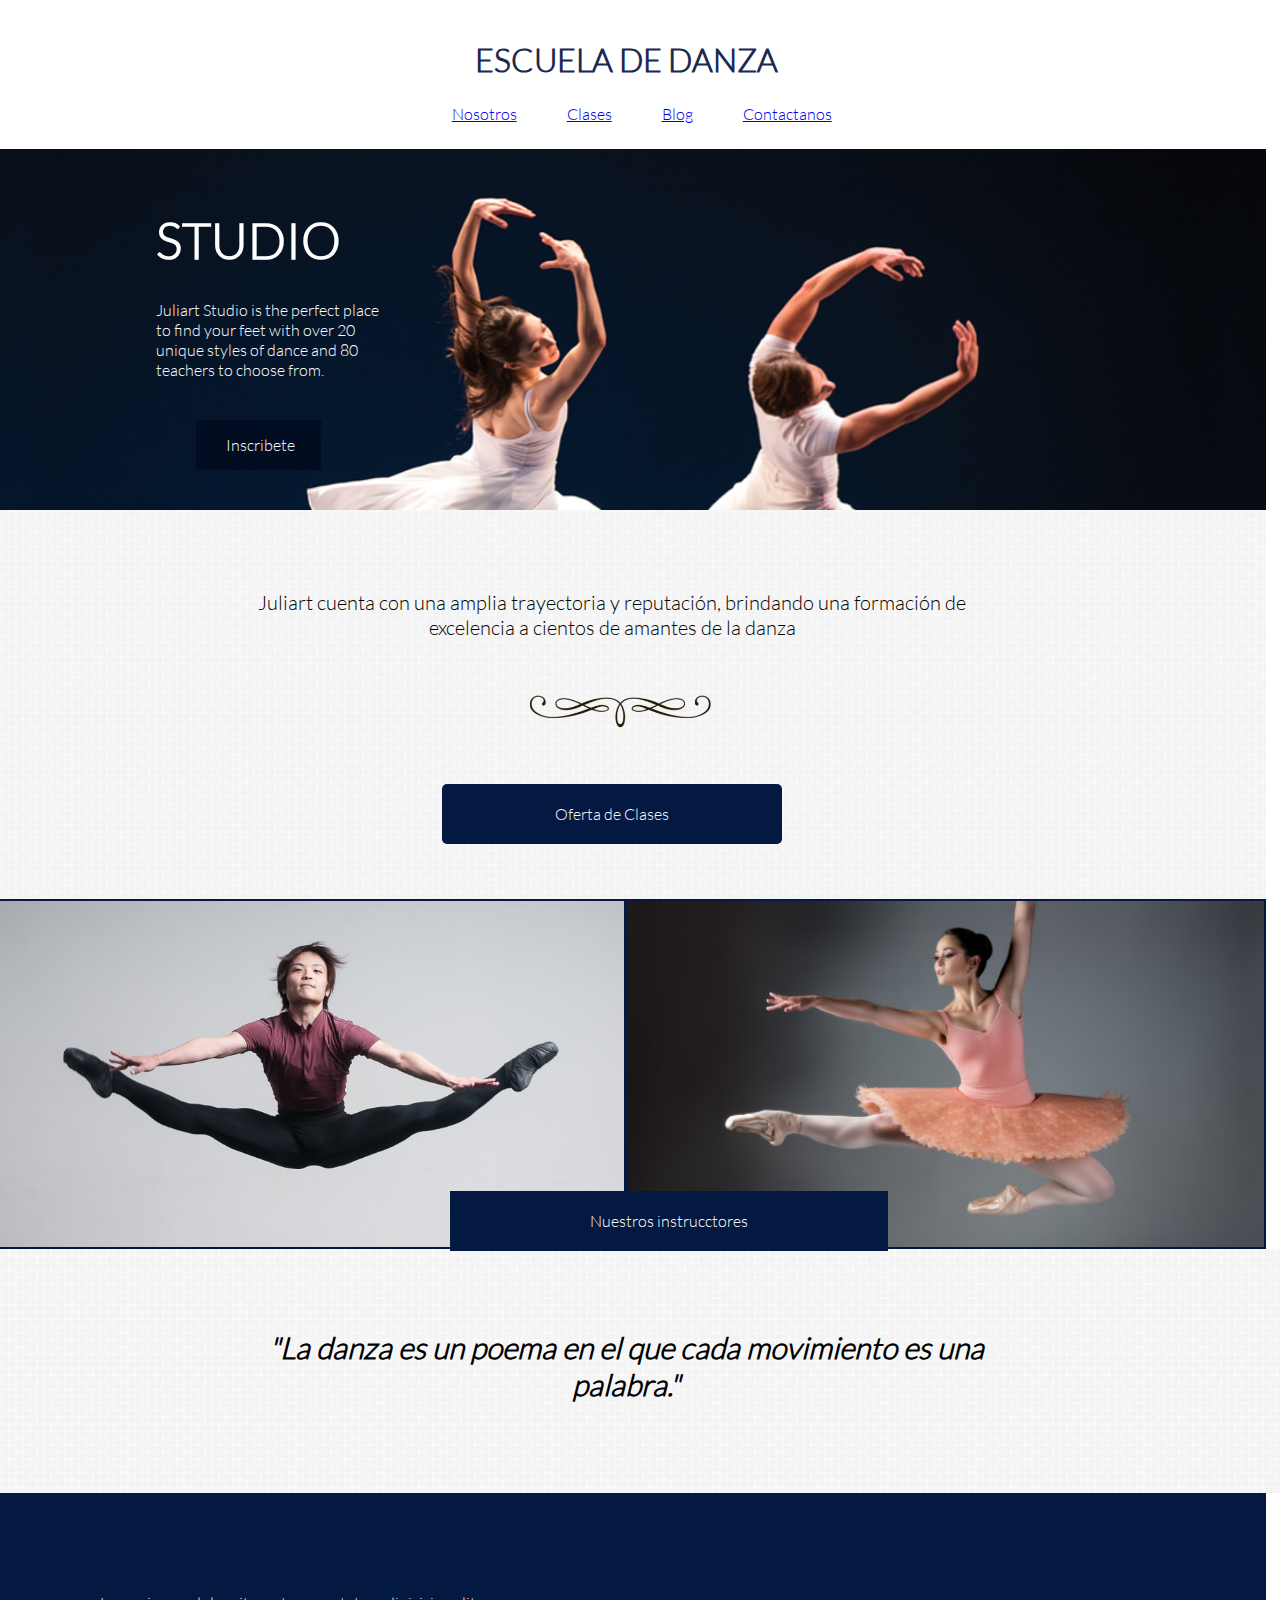
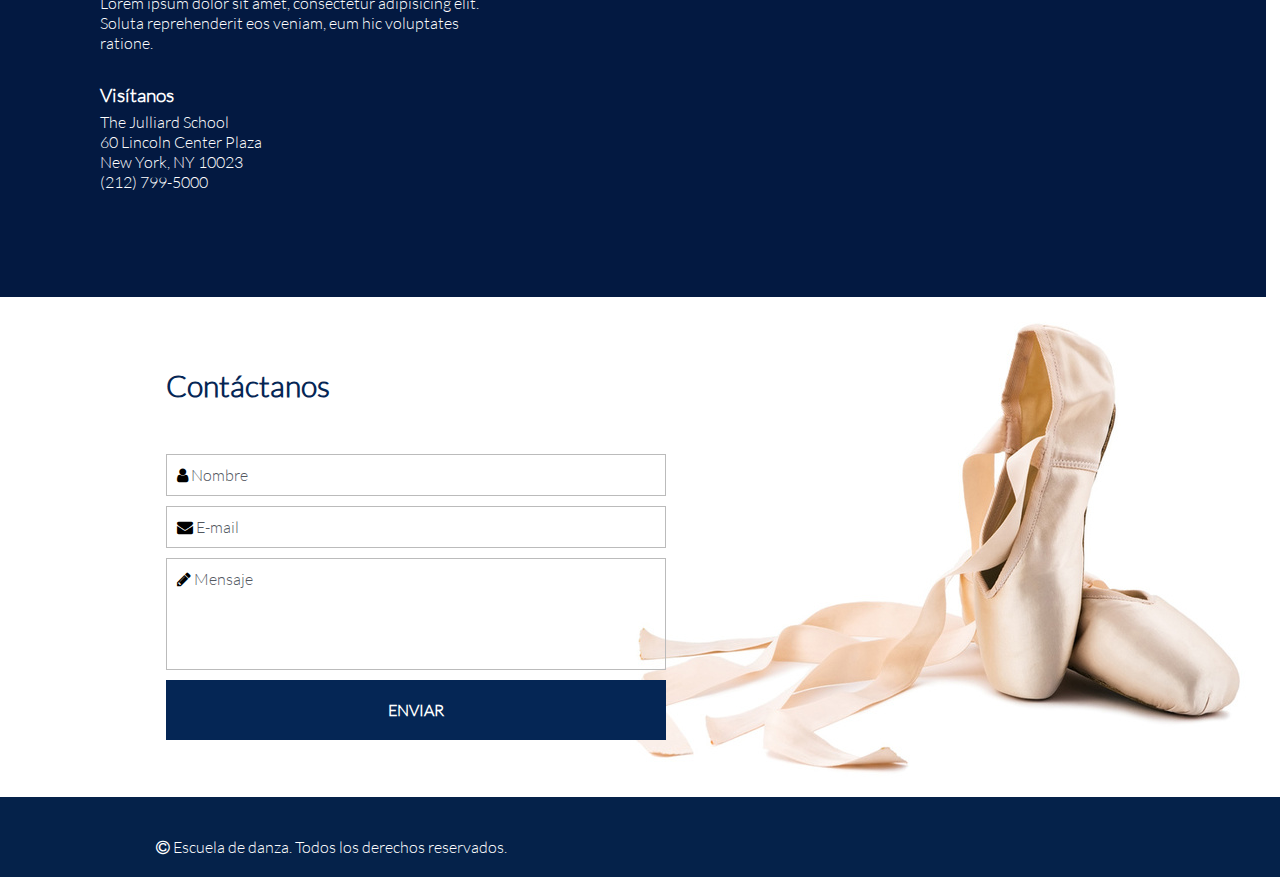
<file: index.html>
<!DOCTYPE html>
<html>
<head>
	<meta charset="UTF-8">
	<title>Escuela de Danza</title>
	<link rel='stylesheet' type='text/css' href='http://fonts.googleapis.com/css?family=Montserrat:400,700'>
	<link rel="stylesheet" type="text/css" href="css/grid-system.css">
	<link rel="stylesheet" type="text/css" href="css/utilities.css">
	<link rel="stylesheet" type="text/css" href="css/common.css">
	<link rel="stylesheet" type="text/css" href="css/main.css">
	<link rel="stylesheet" href="https://maxcdn.bootstrapcdn.com/font-awesome/4.5.0/css/font-awesome.min.css">
</head>
<body>
	<header>
		<div class="row bg-white">
			<h1 class="text-center may text-blue titulo">escuela de danza</h1>
		</div>
		<div class="row bg-white">
			<div class="col-4"></div>
			<div class="col-5">
				<div class="menu"><a href="nosotros.html">Nosotros</a></div>
				<div class="menu"><a href="clases.html">Clases</a></div>
				<div class="menu"><a href="blog.html">Blog</a></div>
				<div class="menu"><a href=".html">Contactanos</a></div>
			</div>
			<div class="col-3"></div>
		</div>
		<div class="row cabeza">
		    <div class="row">
		    	<div class="container">
				    <div class="col-4">
				    	<h2 class="may text-white top">studio</h2>
				    	<p class="text-white top-inf">Juliart Studio is the perfect place to find your feet with over 20 unique styles of dance and 80 teachers to choose from.</p>
				    	<div class="btn text-white">Inscribete</div>
				    </div>
				    <div class="col-8"></div>
		        </div>
		    </div>
		    <div class="container-fluid cuadros">
		    	<div class="container">
		    		<div class="row">
		    			<p class="text-center ju">Juliart cuenta con una amplia trayectoria y reputación, brindando una formación de excelencia a cientos de amantes de la danza</p>
		    		</div>
		    		<div class="row">
		    			<img src="img/decoration_1.png" class="deco">
		    		</div>
		            <div class="row">
		            	<div class="btn2 text-center text-white">Oferta de Clases</div>
		            </div>
		    	</div>
		    </div>
		</div>
	</header>
	<section>
		<div class="container-fluid">
			<div class="row">
				<div class="col-6" id="salto">
					<div class="btn3 text-white text-center">Nuestros instrucctores</div>
				</div>
				<div class="col-6" id="pose"></div>
			</div>
		</div>
		<div class="container-fluid cuadros">
		    <div class="container">
		    	<div class="row">
		    		<p class="text-center ju poe">"La danza es un poema en el que cada movimiento es una palabra."</p>
		    	</div>
		    </div>
		</div>
		<div class="row azl">
			<div class="container-fluid">
				<div class="col-6">
				    <div class="dir">
					    <p class="text-white">Lorem ipsum dolor sit amet, consectetur adipisicing elit. Soluta reprehenderit eos veniam, eum hic voluptates ratione.</p>
					    <h3 class="text-white cn">Visítanos</h3>
					    <p class="text-white">The Julliard School<br> 60 Lincoln Center Plaza<br> New York, NY 10023<br> (212) 799-5000</p>
					</div>
				</div>
				<div class="col-6">
			        <iframe src="https://www.google.com/maps/embed?pb=!1m18!1m12!1m3!1d3021.466252740507!2d-73.98501728505516!3d40.77376274177251!2m3!1f0!2f0!3f0!3m2!1i1024!2i768!4f13.1!3m3!1m2!1s0x89c2585ff9df2f6d%3A0xf876ccebba645bff!2sEscuela+Juilliard!5e0!3m2!1ses!2smx!4v1455894061903" width="550" height="300" frameborder="0" style="border:0" class="map"></iframe>
				</div>
			</div>
		</div>
		<div class="row puntas">
			<div class="container">
				<h2 class="for">Contáctanos</h2>
				<div class="barra">
					<i class="fa fa-user"></i>
					<p class="lineal text-gray">Nombre</p>
				</div>
				<div class="barra">
					<i class="fa fa-envelope"></i>
					<p class="lineal text-gray">E-mail</p>
				</div>
				<div class="barra">
					<i class="fa fa-pencil"></i>
					<p class="lineal text-gray blq">Mensaje</p>
				</div>
				<div class="may env text-white text-center">enviar</div>
			</div>
		</div>    		
	</section>
	<footer>
	    <div class="container">
	    	<div class="row">
	    		<div class="text-white pie">
                    <i class="fa fa-copyright"></i>
		            <p class="lineal">Escuela de danza. Todos los derechos reservados.</p>
		        </div>	  
	    	</div>
	    </div>  
	</footer>
</body>
</html>
</file>
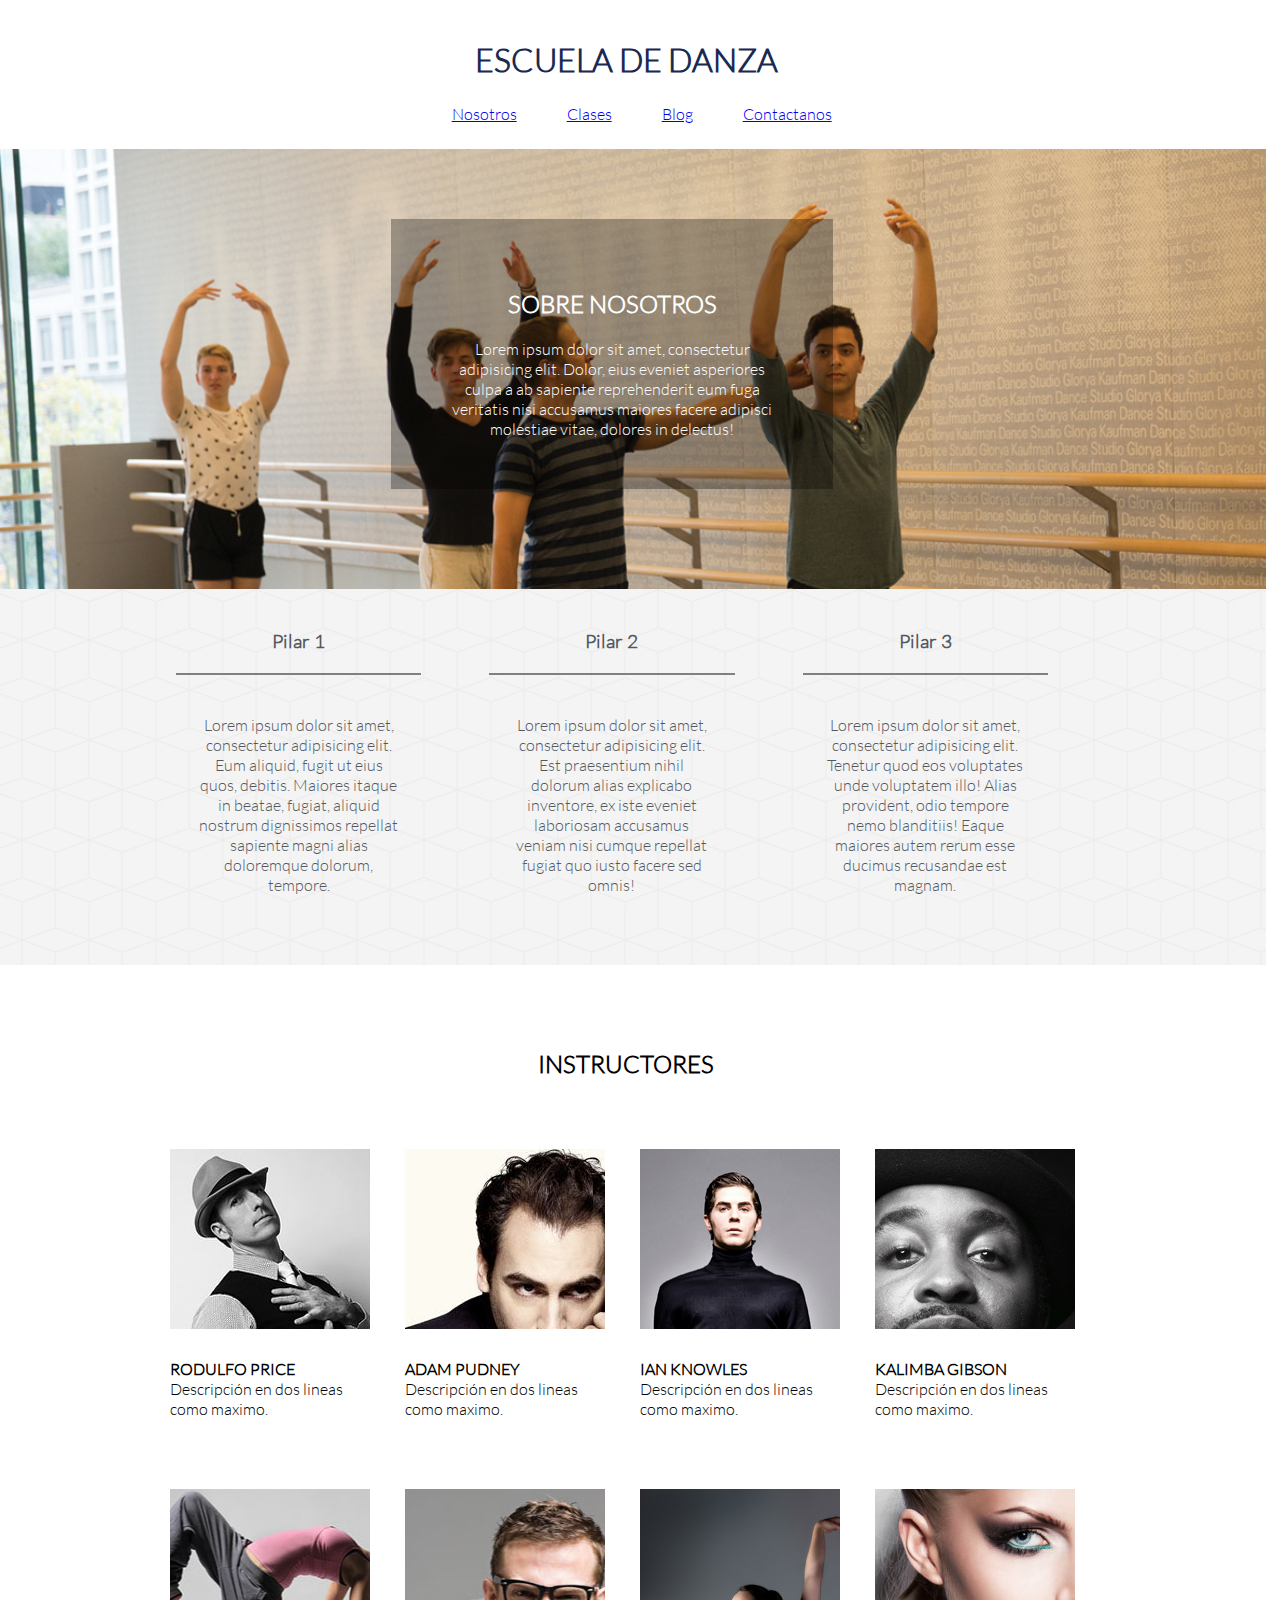
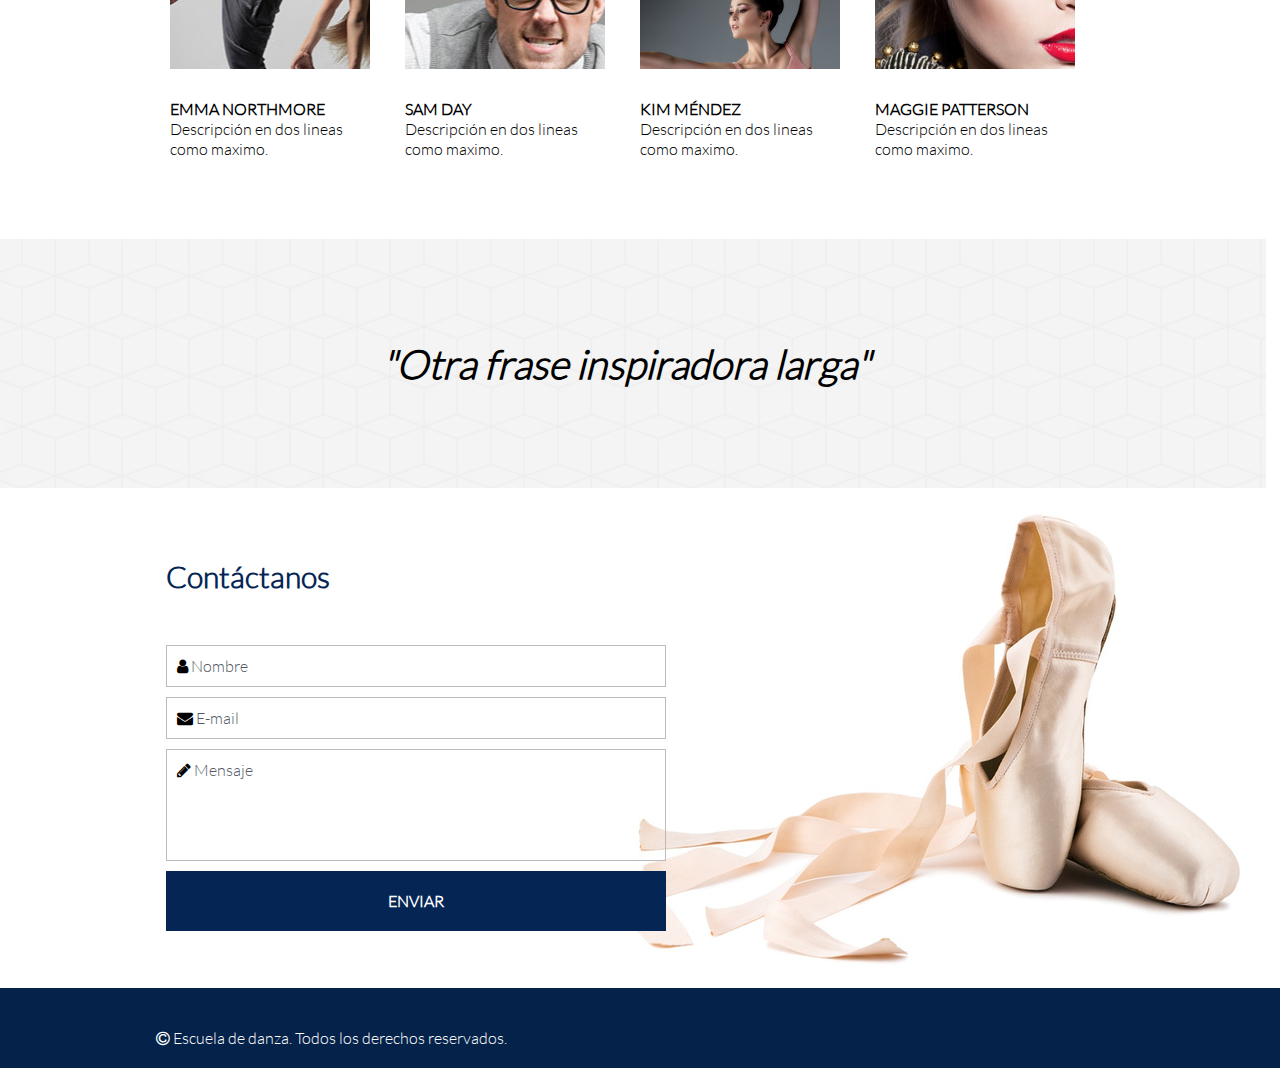
<file: nosotros.html>
<!DOCTYPE html>
<html>
<head>
	<meta charset="UTF-8">
	<title>Escuela de Danza</title>
	<link rel='stylesheet' type='text/css' href='http://fonts.googleapis.com/css?family=Montserrat:400,700'>
	<link rel="stylesheet" type="text/css" href="css/grid-system.css">
	<link rel="stylesheet" type="text/css" href="css/utilities.css">
	<link rel="stylesheet" type="text/css" href="css/common.css">
	<link rel="stylesheet" type="text/css" href="css/nosotros.css">
	<link rel="stylesheet" href="https://maxcdn.bootstrapcdn.com/font-awesome/4.5.0/css/font-awesome.min.css">
</head>
<body>
    <header>
		<div class="row bg-white">
			<h1 class="text-center may text-blue titulo">escuela de danza</h1>
		</div>
		<div class="row bg-white">
			<div class="col-4"></div>
			<div class="col-5">
				<div class="menu"><a href="nosotros.html">Nosotros</a></div>
				<div class="menu"><a href="clases.html">Clases</a></div>
				<div class="menu"><a href="blog.html">Blog</a></div>
				<div class="menu"><a href=".html">Contactanos</a></div>
			</div>
			<div class="col-3"></div>
		</div>
		<div class="row cabeza">
		    <div class="row">
		    	<div class="container">
				   <div class="col-3"></div>
				   <div class="col-6">
				   	   <div class="trans">
				   	   	  <h2 class="text-white text-center may nos">sobre nosotros</h2>
				   	   	  <p class="text-center text-white snos">Lorem ipsum dolor sit amet, consectetur adipisicing elit. Dolor, eius eveniet asperiores culpa a ab sapiente reprehenderit eum fuga veritatis nisi accusamus maiores facere adipisci molestiae vitae, dolores in delectus!</p>
				   	   </div>
				   </div>
				   <div class="col-3"></div> 
		        </div>
		    </div>
		    <div class="container-fluid cubos">
			    <div class="container">
				    <div class="row">
					    <div class="col-4">
					    	<div class="text-gray text-center pl">
					    		<h3 class="pilar sub">Pilar 1</h3>
					    		<p class="pilar">Lorem ipsum dolor sit amet, consectetur adipisicing elit. Eum aliquid, fugit ut eius quos, debitis. Maiores itaque in beatae, fugiat, aliquid nostrum dignissimos repellat sapiente magni alias doloremque dolorum, tempore.</p>
					    	</div>
					    </div>
					    <div class="col-4">
					    	<div class="text-gray text-center pl">
					    		<h3 class="pilar sub">Pilar 2</h3>
					    		<p class="pilar">Lorem ipsum dolor sit amet, consectetur adipisicing elit. Est praesentium nihil dolorum alias explicabo inventore, ex iste eveniet laboriosam accusamus veniam nisi cumque repellat fugiat quo iusto facere sed omnis!</p>
					    	</div>
					    </div>
					    <div class="col-4">
					    	<div class="text-gray text-center pl">
					    		<h3 class="pilar sub">Pilar 3</h3>
					    		<p class="pilar">Lorem ipsum dolor sit amet, consectetur adipisicing elit. Tenetur quod eos voluptates unde voluptatem illo! Alias provident, odio tempore nemo blanditiis! Eaque maiores autem rerum esse ducimus recusandae est magnam.</p>
					    	</div>
					    </div>
		            </div>
			    </div>
		    </div>    
        </div>		
    </header>
    <section>
    	<div class="row">
    		<h2 class="may text-center prf">instructores</h2>
    	</div>
    	<div class="row">
    		<div class="container">
    			<div class="col-3">
    				<div class="cuadro rudo"></div>
    				<h4 class="may">Rodulfo Price</h4>
    				<p>Descripción en dos lineas como maximo.</p>
    				<div class="cuadro ema"></div>
    				<h4 class="may">emma northmore</h4>
    				<p class="dwn">Descripción en dos lineas como maximo.</p>
    			</div>
    			<div class="col-3">
    				<div class="cuadro adam"></div>
    				<h4 class="may">Adam pudney</h4>
    				<p>Descripción en dos lineas como maximo.</p>
    				<div class="cuadro sam"></div>
    				<h4 class="may">sam day</h4>
    				<p class="dwn">Descripción en dos lineas como maximo.</p>
    			</div>
    			<div class="col-3">
    				<div class="cuadro ian"></div>
    				<h4 class="may">ian knowles</h4>
    				<p>Descripción en dos lineas como maximo.</p>
    				<div class="cuadro kim"></div>
    				<h4 class="may">kim méndez</h4>
    				<p class="dwn">Descripción en dos lineas como maximo.</p>
    			</div>
    			<div class="col-3">
    				<div class="cuadro kali"></div>
    				<h4 class="may">kalimba gibson</h4>
    				<p>Descripción en dos lineas como maximo.</p>
    				<div class="cuadro mag"></div>
    				<h4 class="may">maggie patterson</h4>
    				<p class="dwn">Descripción en dos lineas como maximo.</p>
    			</div>
    		</div>
    	</div>
    	<div class="row cubos">
    		<h2 class="fins text-center">"Otra frase inspiradora larga"</h2>
    	</div>
    	<div class="row puntas">
			<div class="container">
				<h2 class="for">Contáctanos</h2>
				<div class="barra">
					<i class="fa fa-user"></i>
					<p class="lineal text-gray">Nombre</p>
				</div>
				<div class="barra">
					<i class="fa fa-envelope"></i>
					<p class="lineal text-gray">E-mail</p>
				</div>
				<div class="barra">
					<i class="fa fa-pencil"></i>
					<p class="lineal text-gray blq">Mensaje</p>
				</div>
				<div class="may env text-white text-center">enviar</div>
			</div>
		</div>    		
    </section>
    <footer>
	    <div class="container">
	    	<div class="row">
	    		<div class="text-white pie">
                    <i class="fa fa-copyright"></i>
		            <p class="lineal">Escuela de danza. Todos los derechos reservados.</p>
		        </div>	  
	    	</div>
	    </div>  
	</footer>
</body>
</html>
</file>
<file: css/grid-system.css>
/* GLOBAL */
* {
  box-sizing: border-box;
  margin: 0;
  padding: 0;
 }

.text-center {
	text-align: center;
}

.text-right {
	text-align: right;
}

/* Grid system */

.container {
	width: 968px;
	padding-left: 14px; 
	padding-right: 14px;
	margin: 0px auto;
	position: relative;
}

.container-fluid {
	width: 100%;
}

.row {
	width: 100%;
	margin-left: -14px;
	margin-right: -14px;
}

.row:before, .row:after{
  content: " ";
  display: table;
}

.row:after {
  clear: both;
}

[class*="col-"] {
	min-height: 7px;
	padding: 0 14px;
	float: left;
}

.col-1 {
	/* (1 / 12) x 100 */
	width: 8.333333%;
} 

.col-2 {
	/* (2 / 12) x 100 */
	width: 16.666667%;
} 

.col-3 {
	/* (3 / 12) x 100 */
	width: 25%;
} 

.col-4 {
	/* (4 / 12) x 100 */
	width: 33.333333%;
}

.col-5 {
	/* (5 / 12) x 100 */
	width: 41.666667%;
}

.col-6 {
	/* (6 / 12) x 100 */
	width: 50%;
} 

.col-7 {
	/* (7 / 12) x 100 */
	width: 58.333333%;
}

.col-8 {
	/* (8 / 12) x 100 */
	width: 66.666667%;
}

.col-9 {
	/* (9 / 12) x 100 */
	width: 75%;
}

.col-10 {
	/* (10 / 12) x 100 */
	width: 83.333333%;
}

.col-11 {
	/* (11 / 12) x 100 */
	width: 91.666667%;
}

.col-12 {
	/* (12 / 12) x 100 */
	width: 100%;
}
</file>
<file: css/utilities.css>
/*Global*/
*{
	font-family: "Latolight";
}

@font-face{
	font-family: LatoHeavy;
	src: url(../fonts/LatoHeavy.ttf);
}
@font-face{
	font-family:Latolight ;
	src: url(../fonts/Latolight.ttf);
}
@font-face{
	font-family: DolceVita;
	src: url(../fonts/DolceVita.ttf);
}
@font-face{
	font-family: Neoteric-Bold;
	src: url(../fonts/Neoteric-Bold.ttf);
}

/* Shortcuts */

.pd-0{
	padding: 0;
}
.pt-5{
	padding-top: 5%;
}
.pb-5{
	padding-bottom: 5%;
}
.mg-0{
	margin: 0;
}
.w-100{
	width: 100%;
}
.lh{
	line-height: 1.5;
}
.text-center{
	text-align: center;
}
.text-left{
	text-align: left;
}
.text-white{
	color: white;
}
.text-gray{
	color: rgb(83, 88, 95);
}
.text-blue{
 color: #192951;
}
.a-none-decoration{
	text-decoration: none;
}
.bg-gray{
	background-color: rgb(244, 244, 244);
}
.bg-img-block{
	background-size: cover;
	background-repeat: no-repeat;
	background-position: center;
}
</file>
<file: css/common.css>
/* Inserta tu codigo que es común para todas las páginas aqui */
</file>
<file: css/main.css>
.cabeza{
	background: url(../img/dance_1.jpg);
	background-position: center;
	background-size: cover;
	background-repeat: no-repeat;
	height: 750px;
	width:100%;
}
.bg-white{
	background: #fff
}
.titulo{
	margin-top: 40px;
}
.may{
	text-transform: uppercase;
}
.menu{
	float: left;
	margin: 25px;
}
.top{
	font-size: 50px;
	margin-top: 60px;
}
.top-inf{
	margin-top: 30px;
	margin-right: 50px;
}
.btn{
	padding: 15px 30px;
	margin: 40px 120px 40px 40px;
    background-color: #020D21
}
.cuadros{
	background: url(../img/textura_2.jpg);
	background-position: center;
	background-repeat: repeat;
	height: auto;
	width:100%;
}
.ju{
	font-size: 20px;
	margin: 80px;
	margin-bottom: -20px
}
.deco{
	margin: -10px;
    width:200px;
    height: auto;
    margin-left: 40%
}
.btn2{
	background-color: #031941;
	padding: 20px;
	margin: -20px 300px 63px; 
	border-radius: 5px;
}
#salto{
	background: url(../img/instructor_4.jpg);
    background-repeat: no-repeat;
	background-position: center;
    background-size: 100%;
	height:350px;
	border: solid 2px  #031941;
}
#pose{
	background: url(../img/profesor_9.jpg);
    background-repeat: no-repeat;
	background-position:center center;
    background-size: 100%;
	height:350px;
	border: solid 2px #031941; 
}
.btn3{
	background-color: #031941;
	position: absolute;
	left:450px;
	top:1191px;
	padding:20px 140px;
}
.poe{
	font-size: 30px;
	font-weight: bold;
	font-style: italic;
	margin-bottom: 90px;
}
.azl{
	background-color: #031941;
}
.dir{
	margin: 100px
}
.cn{
	margin: 30px 0px 5px;
}
.map{
	margin: 50px;
}
.puntas{
	background: url(../img/shoes_1.jpg);
	background-position: right center;
	background-repeat: no-repeat;
	height:500px;
	width: 100%
}
.for{
	margin: 70px 10px 50px;
	color: #052655;
	font-size: 30px;
	font-weight: bold;
}
.barra{
	border: solid 1px #bbb;
	width: 500px;
	margin: 10px;
	padding: 10px
}
.lineal{
	display: inline-block;
}
.blq{
	margin-bottom: 70px
}
.env{
	background: #052655;
	padding: 20px;
    width: 500px;
    margin:10px;
    font-weight: bold;
}
footer{
	background: #05224A;
}
.pie{
     margin: 40px 0px 20px;
}
</file>
<file: css/nosotros.css>
.cabeza{
	background: url(../img/dance_7.jpg);
	background-position: left center;
	background-size: cover;
	background-repeat: no-repeat;
	height: 700px;
	width:100%;
}
.bg-white{
	background: #fff
}
.titulo{
	margin-top: 40px;
}
.may{
	text-transform: uppercase;
}
.menu{
	float: left;
	margin: 25px;
}
.trans{
	background-color: rgba(0, 0, 0, 0.3);
	margin: 70px 0px;
	padding: 50px; 
	margin-bottom: 100px;
}
.nos{
	margin: 20px;
}
.cubos{
	background: url(../img/cubes.png);
	background-position: center;
	background-repeat: repeat;
	height: auto;
	width:100%;
}
.pl{
	margin-bottom: 50px
}
.pilar{
	margin: 20px;
	padding:20px;
}
.sub{
	border-bottom: solid gray 2px;
}
.prf{
	margin: 200px 20px 0px;
	font-weight: bold;
}
.cuadro{
	margin-bottom: 30px;
	margin-top: 70px;
	width:200px;
	height:180px;
}
.rudo{
	background: url(../img/profesor_4.jpg);
	background-position: center top;
	height: 180px;
	width:200px;
}
.ema{
	background: url(../img/profesor_11.jpg);
	background-position: center top;
	height: 180px;
	width:200px;
}
.adam{
	background: url(../img/profesor_14.jpg);
	background-position: center top;
	height: 180px;
	width:200px;
}
.sam{
	background: url(../img/profesor_12.jpg);
	background-position: center top;
	height: 180px;
	width:200px;
}
.ian{
	background: url(../img/profesor_1.jpg);
	background-position: center top;
	height: 180px;
	width:200px;
}
.kim{
	background: url(../img/profesor_9.jpg);
	background-position: center top;
	height: 180px;
	width:200px;
}
.kali{
	background: url(../img/profesor_10.jpg);
	background-position: center top;
	height: 180px;
	width:200px;
}
.mag{
	background: url(../img/profesor_15.jpg);
	background-position: center top;
	height: 180px;
	width:200px;
}
.dwn{
	margin-bottom: 80px;
}
.fins{
	font-size: 40px;
	font-weight: bold;
	font-style: italic;
	margin:100px 0px;
}
.puntas{
	background: url(../img/shoes_1.jpg);
	background-position: right center;
	background-repeat: no-repeat;
	height:500px;
	width: 100%
}
.for{
	margin: 70px 10px 50px;
	color: #052655;
	font-size: 30px;
	font-weight: bold;
}
.barra{
	border: solid 1px #bbb;
	width: 500px;
	margin: 10px;
	padding: 10px
}
.lineal{
	display: inline-block;
}
.blq{
	margin-bottom: 70px
}
.env{
	background: #052655;
	padding: 20px;
    width: 500px;
    margin:10px;
    font-weight: bold;
}
footer{
	background: #05224A;
}
.pie{
     margin: 40px 0px 20px;
}
</file>
